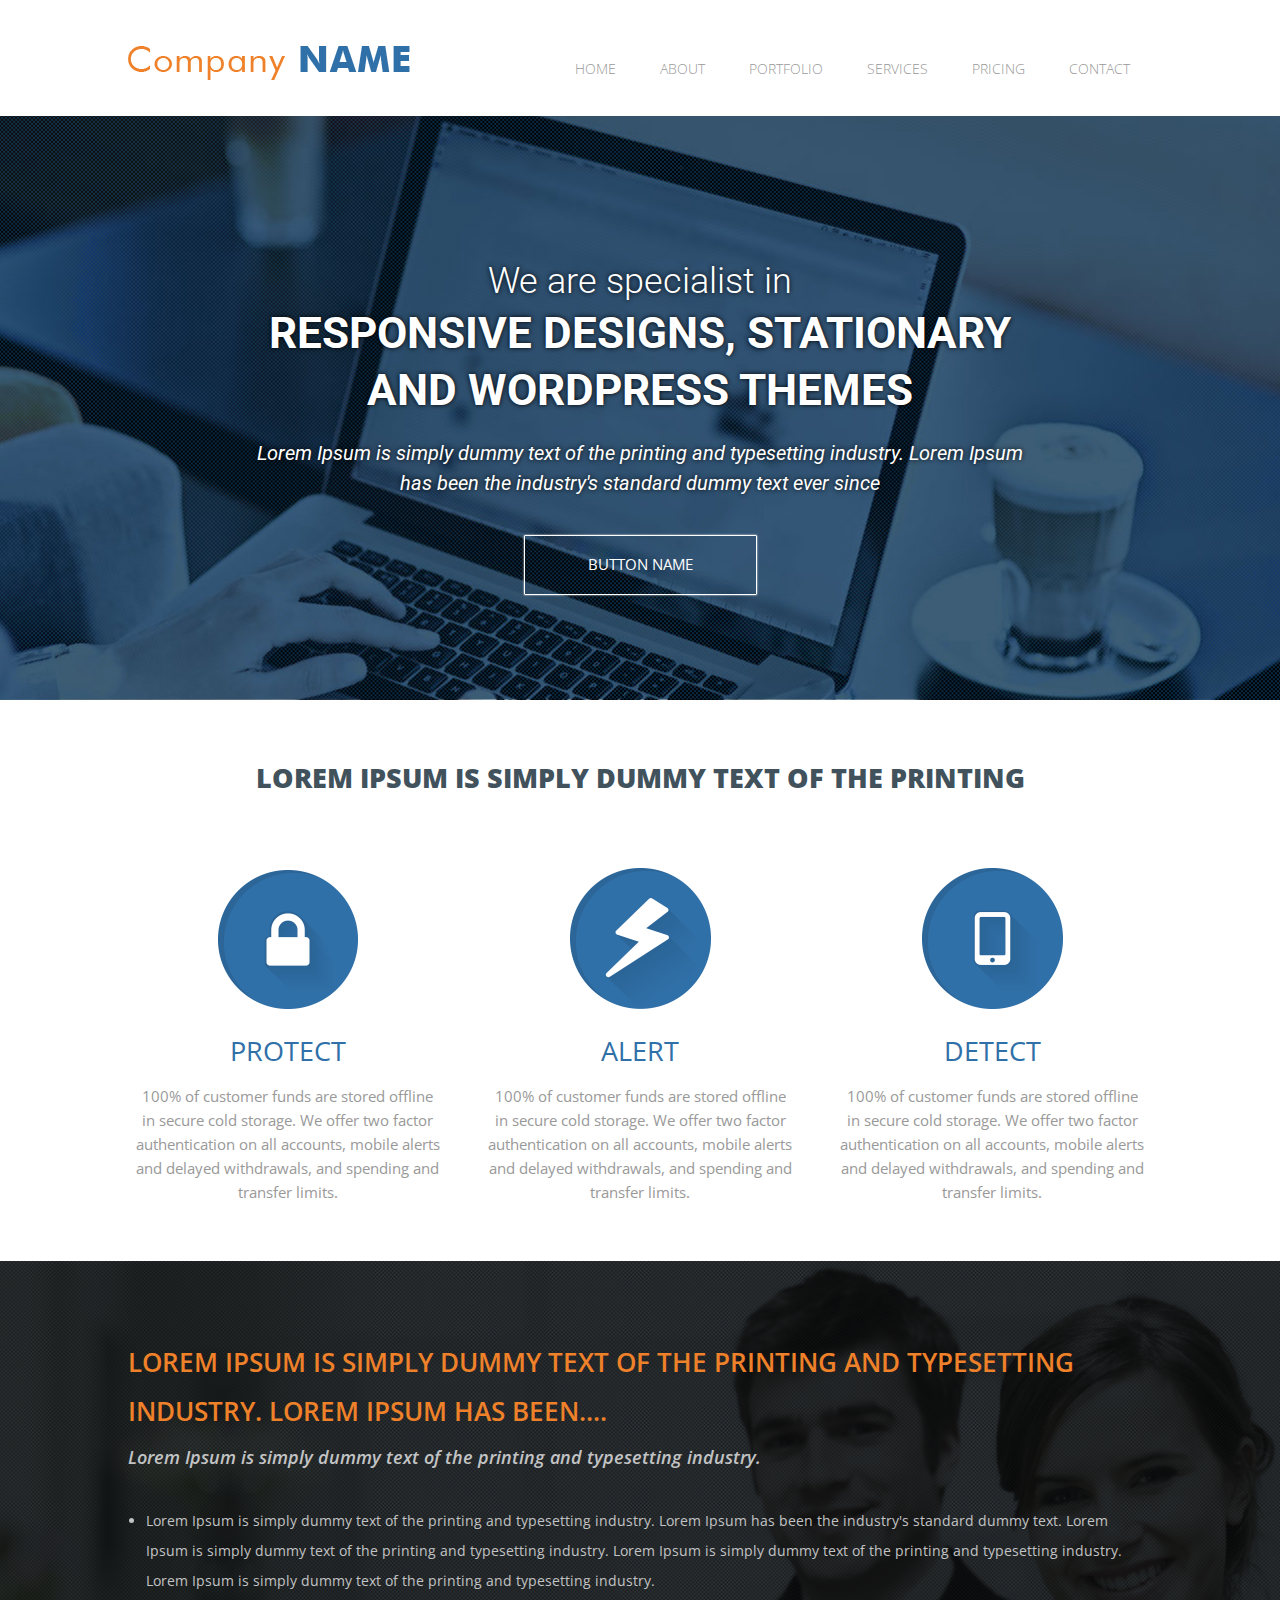
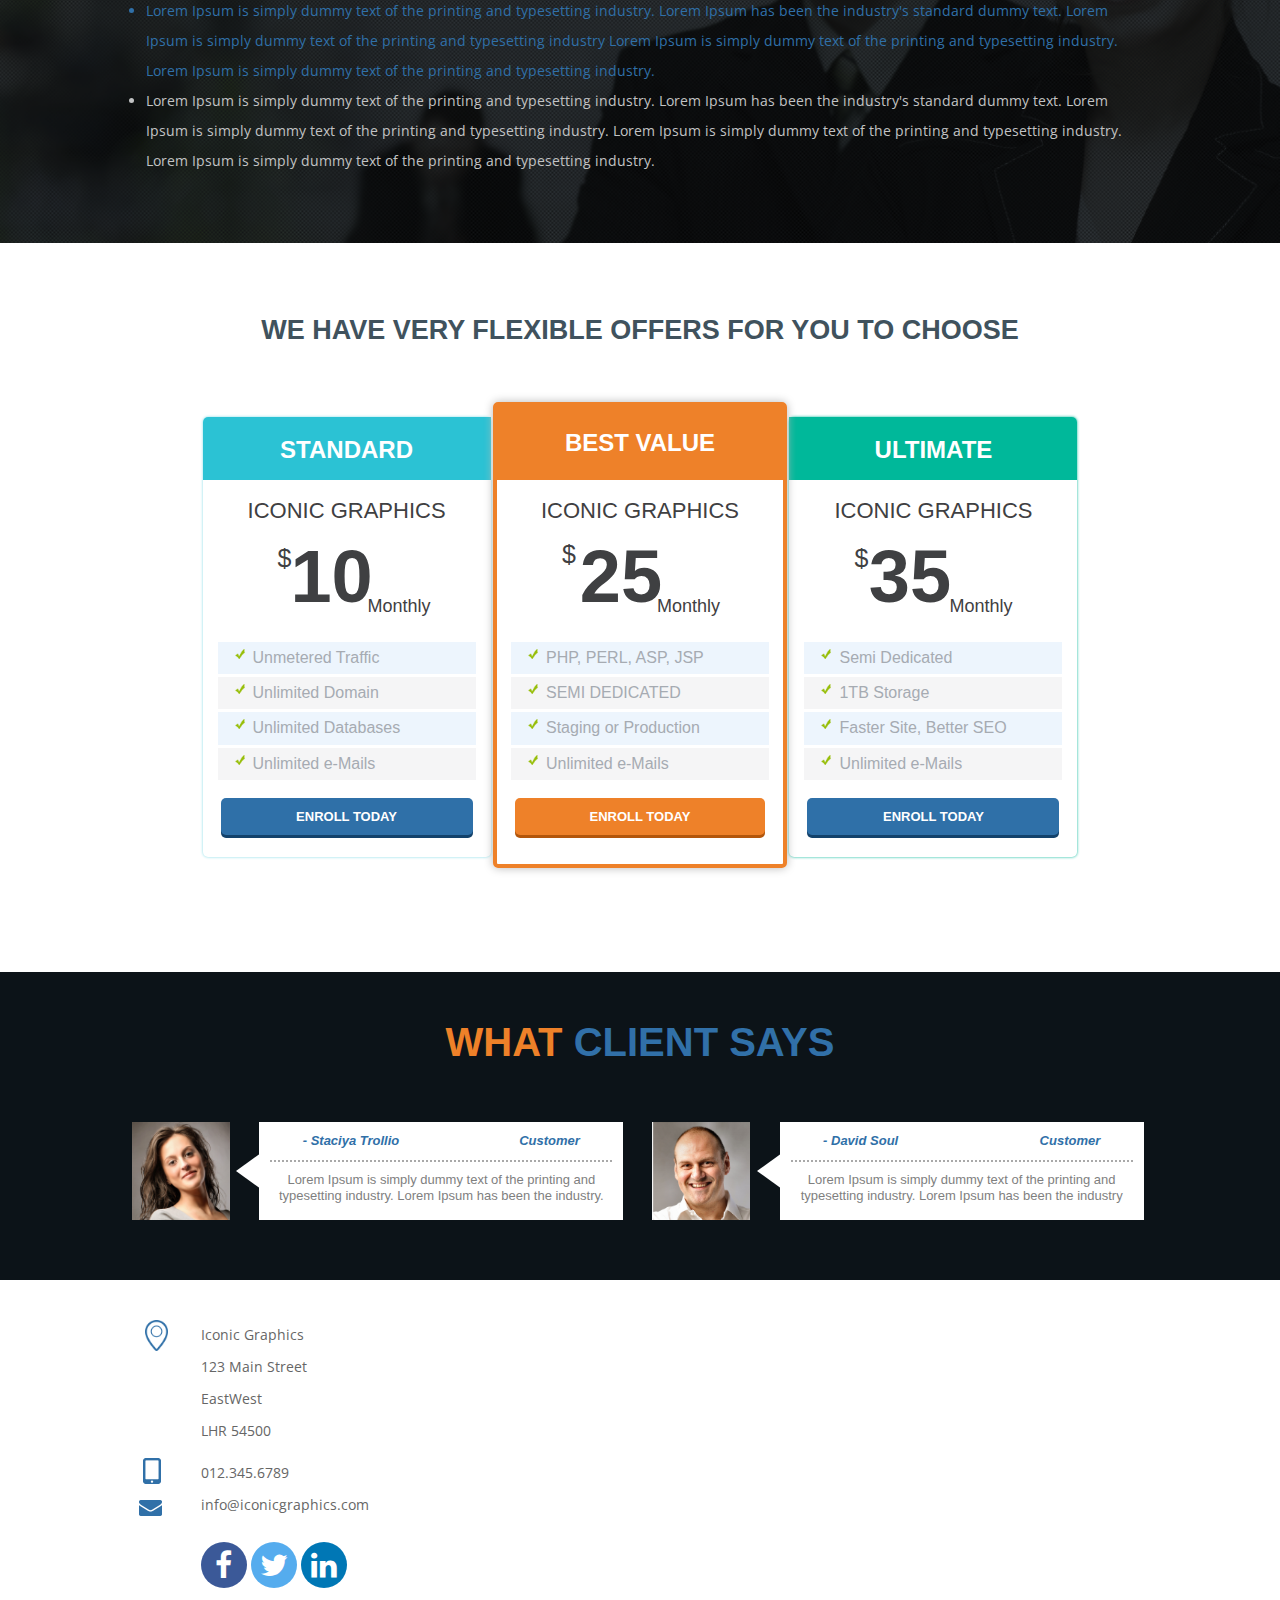
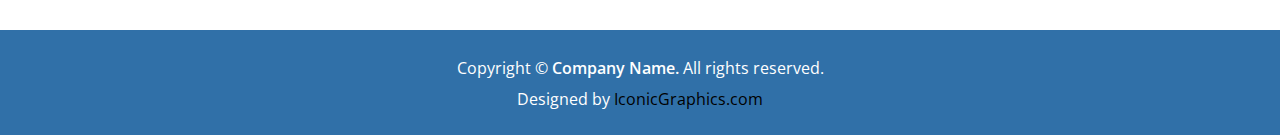
<file: responsive_design_exam/index.html>
<!DOCTYPE html>
<html lang="en">
<head>
    <meta charset="UTF-8">
    <link rel="stylesheet" type="text/css" href="style.css">
    <link href='https://fonts.googleapis.com/css?family=Open+Sans:400,300,400italic,600,800' rel='stylesheet' type='text/css'>
    <link href='https://fonts.googleapis.com/css?family=Roboto&subset=latin,cyrillic' rel='stylesheet' type='text/css'>
    <link rel="stylesheet" href="https://maxcdn.bootstrapcdn.com/font-awesome/4.4.0/css/font-awesome.min.css">
    <title></title>
</head>
<body>


<header>
    <div class="wrapper">
        <div class="wrapper__logo">
            <a href="#"><img src="images/Company-Name.png"/> </a>
        </div>
        <div class="wrapper__menu">
            <nav><a href="#">home </a>
                <a href="#">about</a>
                <a href="#">portfolio</a>
                <a href="#">services</a>
                <a href="#">pricing</a>
                <a href="#">contact</a></nav>
        </div>
    </div>
</header>
<div class="presentation">
    <div class="presentation__text">
        <h3>We are specialist in</h3>
        <h1>responsive designs, stationary and wordpress themes</h1>
        <p>Lorem Ipsum is simply dummy text of the printing and typesetting industry. Lorem Ipsum has been the industry's standard dummy text ever since</p>
    </div>
    <div class="presentation__button"><a href="#">BUTTON NAME</a></div>
</div>
<div class="tasks">
    <div class="tasks__header">Lorem Ipsum is simply dummy text of the printing</div>
    <div class="tasks__example">
        <div> <img src="images/tasks_protect.png"/>
            <h3>PROTECT</h3>
            <p>100% of customer funds are stored offline in secure cold storage. We offer two­ factor authentication on all accounts, mobile alerts and delayed withdrawals, and spending and transfer limits.</p>
        </div>
        <div> <img src="images/tasks_alert.png"/>
            <h3>ALERT</h3>
            <p>100% of customer funds are stored offline in secure cold storage. We offer two­ factor authentication on all accounts, mobile alerts and delayed withdrawals, and spending and transfer limits.</p>
        </div>
        <div> <img src="images/tasks_detect.png"/>
            <h3>DETECT</h3>
            <p>100% of customer funds are stored offline in secure cold storage. We offer two­ factor authentication on all accounts, mobile alerts and delayed withdrawals, and spending and transfer limits.</p>
        </div>
    </div>
</div>
<div class="middle">
    <div class="middle__inner">
        <h3> LOREM IPSUM IS SIMPLY DUMMY TEXT OF THE PRINTING AND TYPESETTING INDUSTRY. LOREM IPSUM HAS BEEN....</h3>
        <h4>Lorem Ipsum is simply dummy text of the printing and typesetting industry.</h4>
        <ul>
            <li>Lorem Ipsum is simply dummy text of the printing and typesetting industry. Lorem Ipsum has been the industry's standard dummy text. Lorem Ipsum is simply dummy text of the printing and typesetting industry. Lorem Ipsum is simply dummy text of the printing and typesetting industry. Lorem Ipsum is simply dummy text of the printing and typesetting industry.</li>
            <li>Lorem Ipsum is simply dummy text of the printing and typesetting industry. Lorem Ipsum has been the industry's standard dummy text. Lorem Ipsum is simply dummy text of the printing and typesetting industry Lorem Ipsum is simply dummy text of the printing and typesetting industry. Lorem Ipsum is simply dummy text of the printing and typesetting industry.</li>
            <li>Lorem Ipsum is simply dummy text of the printing and typesetting industry. Lorem Ipsum has been the industry's standard dummy text. Lorem Ipsum is simply dummy text of the printing and typesetting industry. Lorem Ipsum is simply dummy text of the printing and typesetting industry. Lorem Ipsum is simply dummy text of the printing and typesetting industry.</li>
        </ul>
    </div>
</div>
<div class="pricing-block">
    <div class="pricing-header">we have very flexible offers for you to choose</div>
    <div class="pricing__wrapper blue">
        <div class="pricing__header">STANDARD</div>
        <div class="pricing__price"> ICONIC GRAPHICS
            <br>
        </div>
        <div class="pricing__price-description">
            <span class="pricing__price-currency">$</span><span class="pricing__price-value">10</span> <span class="pricing__price-period">Monthly</span></div>
        <ul class="pricing__list">
            <li>Unmetered Traffic</li>
            <li>Unlimited Domain</li>
            <li>Unlimited Databases</li>
            <li>Unlimited e-Mails</li>
        </ul>
        <a href="#" class="pricing__button"> ENROLL TODAY </a>
    </div>
    <div class="pricing__wrapper orange">
        <div class="pricing__header">BEST VALUE</div>
        <div class="pricing__price"> ICONIC GRAPHICS
            <br>
        </div>
        <div class="pricing__price-description">
            <span class="pricing__price-currency">$</span><span class="pricing__price-value"> 25</span> <span class="pricing__price-period">Monthly</span></div>
        <ul class="pricing__list">
            <li>PHP, PERL, ASP, JSP</li>
            <li>SEMI DEDICATED</li>
            <li>Staging or Production</li>
            <li>Unlimited e-Mails</li>
        </ul>
        <a href="#" class="pricing__button"> ENROLL TODAY </a>
    </div>
    <div class="pricing__wrapper green">
        <div class="pricing__header">ULTIMATE</div>
        <div class="pricing__price"> ICONIC GRAPHICS
            <br>
        </div>
        <div class="pricing__price-description">
            <span class="pricing__price-currency">$</span><span class="pricing__price-value"> 35</span> <span class="pricing__price-period">Monthly</span></div>
        <ul class="pricing__list">
            <li>Semi Dedicated</li>
            <li>1TB Storage</li>
            <li>Faster Site, Better SEO</li>
            <li>Unlimited e-Mails</li>
        </ul>
        <a href="#" class="pricing__button"> ENROLL TODAY </a>
    </div>
</div>
<div class="feedback">
    <div class="feedback__header"><span>WHAT</span> CLIENT SAYS</div>
    <div class="feedback__block">
        <img src="images/feedback_woman.png" class="photo" />
        <div class="feedback__item">
            <h4 class="feedback__item-name">- Staciya Trollio</h4>
            <h4 class="feedback__item-status">Customer </h4>
            <p class="feedback__item-text">Lorem Ipsum is simply dummy text of the printing and typesetting industry. Lorem Ipsum has been the industry.</p>
        </div>
    </div>
    <div class="feedback__block">
        <img src="images/feedback_man.png" class="photo" />
        <div class="feedback__item">
            <h4 class="feedback__item-name">- David Soul</h4>
            <h4 class="feedback__item-status">Customer </h4>
            <p class="feedback__item-text">Lorem Ipsum is simply dummy text of the printing and typesetting industry. Lorem Ipsum has been the industry</p>
        </div>
    </div>
</div>
<div class="podval">
    <div class="contacts">
        <div class="iconic">
            <p>Iconic Graphics</p>
            <p>123 Main Street</p>
            <p>EastWest</p>
            <p>LHR 54500</p>
        </div>
        <div class="mobile">
            <p>012.345.6789</p>
        </div>
        <div class="mail">
            <p>info@iconicgraphics.com</p>
        </div>
        <div class="social">
            <a href="//facebook.com" class="facebook"><i class="fa fa-facebook"></i></a>
            <a href="//twitter.com" class="twitter"><i class="fa fa-twitter"></i></a>
            <a href="//linkedin.com" class="linkedin"><i class="fa fa-linkedin"></i></a>
        </div>
    </div>
    <div class="map">
        <iframe src="https://google.com/maps/embed?pb=!1m18!1m12!1m3!1d2540.96866096408!2d30.51937731592324!3d50.44168439587724!2m3!1f0!2f0!3f0!3m2!1i1024!2i768!4f13.1!3m3!1m2!1s0x40d4ceff6efe6ab5%3A0xf92d4e0b82f14d34!2z0LLRg9C7LiDQkdCw0YHQtdC50L3QsCwgMiwg0JrQuNGX0LI!5e0!3m2!1suk!2sua!4v1445249153878"></iframe>
    </div>
</div>
<footer>
    <div class="copyright">
        <p> Copyright © <a href="#">Company Name.</a> All rights reserved.</p>
    </div>
    <div class="designed">
        <p>Designed by <a href="#">IconicGraphics.com</a></p>
    </div>
</footer>
</body>
</html>
</file>
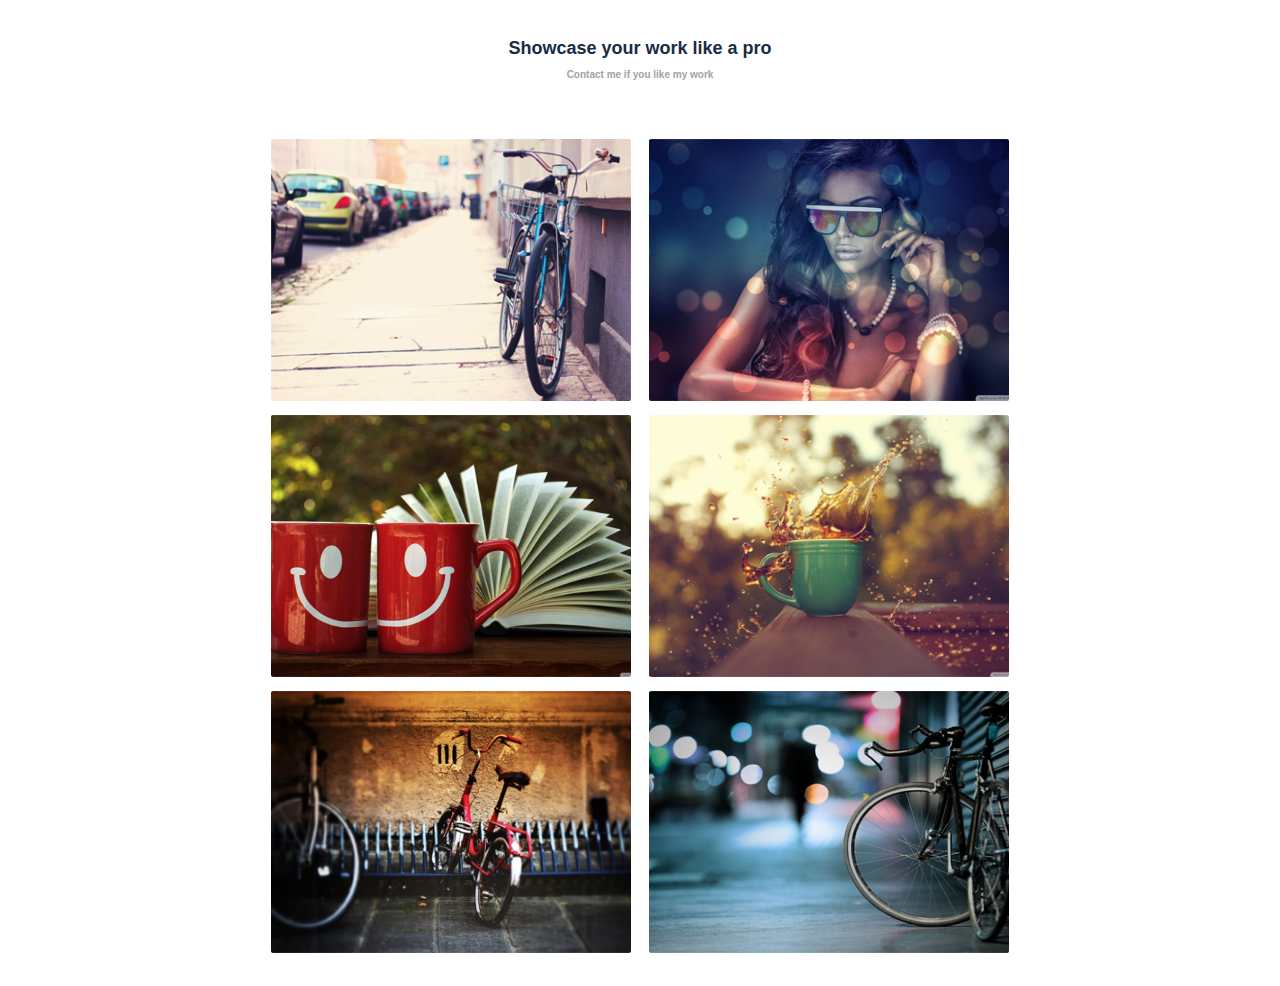
<file: small_popup/index.html>
<!DOCTYPE html>
<html lang="en">
<head>
    <meta charset="UTF-8">
    <title></title>
    <link rel="stylesheet" href="style.css">
</head>
<body>
<h1>Showcase your work like a pro</h1>
<h6>Contact me if you like my work</h6>
<div class="wrapper">
    <div class="wrapper__photo image1" >
        <div class="wrapper__photo-popup">
            <a href="#" class="zoom"></a>
            <a href="#" class="link"></a>
        </div>
    </div>
    <div class="wrapper__photo image2">
        <div class="wrapper__photo-popup">
            <a href="#" class="zoom"></a>
            <a href="#" class="link"></a>
        </div>
    </div>
    <div class="wrapper__photo image3">
        <div class="wrapper__photo-popup">
            <a href="#" class="zoom"></a>
            <a href="#" class="link"></a>
        </div>
    </div>
    <div class="wrapper__photo image4">
        <div class="wrapper__photo-popup">
            <a href="#" class="zoom"></a>
            <a href="#" class="link"></a>
        </div>
    </div>
    <div class="wrapper__photo image5">
        <div class="wrapper__photo-popup">
            <a href="#" class="zoom"></a>
            <a href="#" class="link"></a>
        </div>
    </div>
    <div class="wrapper__photo image6">
        <div class="wrapper__photo-popup">
            <a href="#" class="zoom"></a>
            <a href="#" class="link"></a>
        </div>
    </div>

</div>
<div class="popup_wrapper">
    <div class="popup">
        <div class="popup_close"></div>
    </div>
</div>
</body>
</html>
</file>
<file: responsive_design_exam/style.css>
* {
    box-sizing: border-box;
}

html,body,div,span,applet,object,iframe,h1,h2,h3,h4,h5,h6,p,blockquote,pre,a,abbr,acronym,address,big,cite,code,del,dfn,em,img,ins,kbd,q,s,samp,small,strike,strong,sub,sup,tt,var,b,u,
i,center,dl,dt,dd,ol,ul,li,fieldset,
form,label,legend,table,caption,tbody,tfoot,thead,tr,th,td,article,aside,
canvas,details,embed,figure,figcaption,footer,header,menu,nav,output,
ruby,section,summary,time,mark,audio,
video {
    margin: 0;
    padding: 0;
    border: 0;
    font-size: 100%;
    vertical-align: baseline;
}

article,aside,details,figcaption,
figure,footer,header,menu,nav,section {
    display: block;
}

body {
    line-height: 1;
    max-width: 1400px;
    font-family: Open Sans, sans-serif;
    margin: 0 auto;
}

header {
    height: 116px;
    text-align: center;
    padding: 46px 0 0;
}

.wrapper {
    min-width: 320px;
    max-width: 1024px;
    width: 100%;
    margin: 0 auto;
    text-align: left;
}

.wrapper__logo {
    display: inline-block;
}

.wrapper__menu {
    display: inline-block;
    font-size: 14px;
    padding: 16px 0 0 0;
    margin-left: 141px;
    vertical-align: top;
}

.wrapper__menu nav {
    text-transform: uppercase;
}

.wrapper__menu a {
    text-decoration: none;
    color: #989898;
    font-weight: 300;
    padding: 22px 20px 33px;
    transition: 0.2s;
}

.wrapper__menu a:hover {
    color: #3070a8;
    border-bottom: 5px solid #3070a8;
}

.presentation {
    background: url(images/presentation_background.jpg) center no-repeat;
    background-size: cover;
    padding: 142px 0 105px;
    text-align: center;
    line-height: 1.3;
}

.presentation__text {
    color: white;
    text-shadow: 0 0 5px black;
    margin: 0 20%;
}

.presentation h3 {
    font-size: 36px;
    font-weight: 300;
    font-family: 'roboto', sans-serif;
}

.presentation h1 {
    text-transform: uppercase;
    font-size: 44px;
    font-family: 'Roboto', sans-serif;
}

.presentation p {
    font-size: 20px;
    font-style: italic;
    padding: 19px 0 0 0;
    line-height: 1.5;
    font-family: 'Roboto', sans-serif;
}

.presentation__button {
    display: inline-block;
    margin-top: 37px;
}

.presentation__button a {
    display: block;
    font-size: 15px;
    color: white;
    text-decoration: none;
    padding: 19px 63px;
    border: 1px solid white;
    box-shadow: 0 0 2px white;
    border-radius: 1px;
    transition: 0.5s;
}

.presentation__button a:hover {
    background-color: #fff;
    color: black;
}

.tasks {
    margin: 64px auto 0;
    max-width: 1024px;
    text-align: center;
}

.tasks__header {
    text-transform: uppercase;
    font-size: 27px;
    margin-bottom: 77px;
    font-weight: 800;
    color: #41525c;
}

.tasks__example div {
    width: 30%;
    display: inline-block;
    min-width: 140px;
}

.tasks__example div:nth-child(2) {
    margin: 0 4%;
}

.tasks__example h3 {
    color: #3070a8;
    margin: 26px 0 20px;
    font-size: 27px;
    font-weight: inherit;
}

.tasks__example p {
    color: #999999;
    font-size: 15px;
    line-height: 1.6;
}

.middle {
    background: url(images/middle_bakcground.png) center no-repeat;
    background-size: cover;
    margin-top: 57px;
}

.middle__inner {
    max-width: 1024px;
    margin: 0 auto;
    font-size: 20px;
    padding: 77px 0 67px;
}

.middle h3 {
    color: #ee8129;
    font-size: 26px;
    line-height: 1.9;
    font-weight: 600;
}

.middle h4 {
    font-size: 1.125rem;
    font-weight: 600;
    font-style: italic;
    color: #c2c3c4;
    line-height: 2.4;
    margin: 0 0 26px 0;
}

.middle ul {
    font-size: 0.875rem;
    color: #3070a8;
}

.middle li {
    margin-left: 18px;
    line-height: 30px;
}

.middle li:nth-child(odd) {
    color: #c2c3c4;
}

.feedback {
    background-color: #0c1318;
    font-family: 'Trebuchet MS', 'Lucida Grande', 'Lucida Sans Unicode', 'Lucida Sans', Tahoma, sans-serif;
    text-align: center;
    padding-top: 50px;
    padding-bottom: 50px;
}

.feedback__header {
    font-size: 40px;
    color: #3170a8;
    font-weight: bold;
    margin-bottom: 50px;
}

.feedback__header span {
    color: #ee8129;
}

.feedback__block {
    display: inline-block;
    padding: 10px;
    vertical-align: middle;
}

.feedback__block:after {
    content: '';
    display: inline-block;
    width: 0;
    height: 100%;
}

.photo {
    width: 98px;
    height: 98px;
    display: inline-block;
    vertical-align: middle;
}

.feedback__item:before {
    content: '';
    position: absolute;
    top: 50%;
    margin-top: -18px;
    left: -42px;
    border: 18px solid transparent;
    border-right: 25px solid white;
}

.feedback__item {
    border: 1px solid white;
    background-color: #fff;
    color: #3070a8;
    display: inline-block;
    max-width: 364px;
    min-height: 98px;
    position: relative;
    margin: 0 0 0 25px;
    padding: 10px;
    font-size: 13px;
    line-height: 1.3;
    vertical-align: middle;
}

.feedback__item-name {
    font-style: italic;
    white-space: pre;
    display: inline-block;
    text-align: left;
    width: 40%;
}

.feedback__item-status {
    font-style: italic;
    display: inline-block;
    text-align: right;
    width: 40%;
}

.feedback__item-text {
    border-top: 2px dotted #a9a9a9;
    color: #7f7f7f;
    padding-top: 10px;
    margin-top: 10px;
}
.pricing-block {
    text-align: center;
    font-family: sans-serif;
    color: #40525d;
    margin: 74px 0 104px;
}

.pricing-header {
    text-transform: uppercase;
    font-size: 27px;
    font-weight: bold;
}

.pricing__wrapper {
    position: relative;
    display: inline-block;
    margin-top: 58px;
    width: 294px;
    height: 466px;
    border-radius: 5px;
}

.pricing__header {
    background-color: #ee8129;
    color: white;
    font-size: 24px;
    text-align: center;
    font-weight: bold;
}

.pricing__price {
    font-size: 22px;
    color: #3f4042;
    text-align: center;
    padding: 20px 0 0;
}

.pricing__price-description {
    position: relative;
    color: #3f4042;
}

.pricing__price-currency {
    display: block;
    position: absolute;
    font-size: 25px;
}

.pricing__price-value {
    display: block;
    font-size: 74px;
    font-weight: bold;
    padding: 18px 38px 0 0;
}

.pricing__price-period {
    display: block;
    position: absolute;
    top: 75px;
    left: 160px;
    font-size: 18px;
}

.pricing__list {
    display: block;
    width: 258px;
    margin: 28px auto 0;
    text-align: left;
    font-size: 16px;
    color: #A6ABB2;
    line-height: 1.4;
}

.pricing__list li:before {
    content: '';
    display: block;
    position: absolute;
    left: 17px;
    top: 7px;
    width: 10px;
    height: 10px;
    background: url("images/Shape.png") center no-repeat;
    background-size: cover;
}

.pricing__list li {
    position: relative;
    padding: 5px 35px;
    display: block;
}

.pricing__list li:nth-child(odd) {
    background-color: #edf5fd;
    margin: 3px 0;
}

.pricing__list li:nth-child(even) {
    background-color: #f5f5f6;
    margin: 3px 0;
}

.pricing__button {
    display: block;
    background-color: #ee8129;
    margin: 18px 18px 0;
    padding: 12px 0;
    text-decoration: none;
    color: white;
    border-radius: 5px;
    box-shadow: 0 3px 0 #b3560b;
    text-align: center;
    font-size: 13px;
    font-weight: bold;
    transition: all 0.2s;
}

.pricing__button:hover {
    background-color: #FBA158;
    box-shadow: 0 3px 0 #D2874B;
}

.blue,
.green {
    height: 440px;
    width: 288px;
}

.blue {
    box-shadow: 0 0 3px #80dbe6;
    margin-right: -2px;
}

.orange {
    border: 4px solid #ee8129;
    box-shadow: 0 0 10px #b8b8b8;
    z-index: 2;
}

.green {
    box-shadow: 0 0 3px #00b89a;
    margin-left: -2px;
}

.blue .pricing__header,
.green .pricing__header {
    padding: 21px 0 18px;
}

.orange .pricing__header {
    padding: 25px 0 25px;
}

.blue .pricing__header {
    background-color: #2bc2d4;
    border-top-left-radius: 5px;
}

.green .pricing__header {
    background-color: #00b89a;
    border-top-right-radius: 5px;
}

.blue .pricing__price-currency {
    top: 24px;
    left: 75px;
}

.orange .pricing__price-currency {
    top: 20px;
    left: 65px;
}

.green .pricing__price-currency {
    top: 24px;
    left: 65px;
}

.blue .pricing__price-value {
    padding: 18px 30px 0 0;
}

.green .pricing__price-value {
    padding: 18px 47px 0 0;
}

.blue .pricing__price-period {
    left: 165px;
}

.blue .pricing__button {
    background-color: #2f70a8;
    box-shadow: 0 3px 0 #13426b;
}

.blue .pricing__button:hover {
    background-color: #2bc2d4;
    box-shadow: 0 3px 0 #49878E;
}

.green .pricing__button {
    background-color: #2f70a8;
    box-shadow: 0 3px 0 #13426b;
}

.green .pricing__button:hover {
    background-color: #00b89a;
    box-shadow: 0 3px 0 #49878E;
}
.podval {
    height: 350px;
    position: relative;
    text-align: right;
}

.contacts {
    display: inline-block;
    font-size: 14px;
    color: #666666;
    width: 49%;
    padding: 30px 0 0 15%;
    text-align: left;
    vertical-align: top;
}

.iconic p {
    margin: 18px 0 0;
}

.mobile p {
    margin: 28px 0 0;
}

.mail p {
    margin: 18px 0 0;
}

.iconic,
.mobile,
.mail {
    position: relative;
}

.iconic:before {
    position: absolute;
    top: -8px;
    left: -56px;
    content: url("images/contacts_iconic.png");
}

.mobile:before {
    content: url("images/Contacts_mobile.png");
    position: absolute;
    top: -8px;
    left: -58px;
}

.mail:before {
    content: url("images/contacts_email.png");
    position: absolute;
    top: 2px;
    left: -62px;
}

.social {
    margin: 30px 0 0;
}

.facebook,
.twitter,
.linkedin {
    display: inline-block;
    border-radius: 50%;
    background: #3b5998;
    font-size: 30px;
    color: #fff;
    width: 46px;
    height: 46px;
    text-align: center;
    line-height: 46px;
    transition: 0.3s;
}

.twitter {
    background: #55acee;
}

.linkedin {
    background: #0077b5;
}

.facebook:hover {
    background: #8b9dc3;
}

.twitter:hover {
    background: #bfbfbf;
}

.linkedin:hover {
    background: #86888a;
}

.map {
    display: inline-block;
    height: 100%;
    width: 50%;
}

.map iframe {
    height: 100%;
    width: 100%;
   }

footer {
    height: 105px;
    background-color: #3070a8;
    text-align: center;
    color: white;
    padding: 30px 0;
    font-size: 16px;
}

.copyright {
    margin-bottom: 15px;
}

.copyright a {
    text-decoration: none;
    color: white;
    font-weight: 600;
}

.designed a {
    text-decoration: none;
    color: black;
}
</file>
<file: small_popup/style.css>
* {
    -webkit-box-sizing: border-box;
    -moz-box-sizing: border-box;
    box-sizing: border-box;
}

html, body, div, span, applet, object, iframe, h1, h2, h3, h4, h5, h6, p, blockquote, pre, a, abbr, acronym, address, big, cite, code, del, dfn, em, img, ins, kbd, q, s, samp, small, strike, strong, sub, sup, tt, var, b, u, i, center, dl, dt, dd, ol, ul, li,
fieldset, form, label, legend,
table, caption, tbody, tfoot, thead, tr, th, td, article, aside, canvas, details, embed, figure, figcaption, footer, header,
menu, nav, output, ruby, section, summary, time, mark, audio, video {
    margin: 0;
    padding: 0;
    border: 0;
    font-size: 100%;
    vertical-align: baseline;
}

article, aside, details, figcaption, figure,
footer, header, menu, nav, section {
    display: block;
}

* {
    font-family: sans-serif;
}

body {
    padding-bottom: 1px;
}

h1 {
    font-size: 18px;
    color: #172c45;
    text-align: center;
    margin: 38px 0 10px;
}

h6 {
    font-size: 10px;
    color: #a1a3a2;
    text-align: center;
    margin: 0 0 52px;
}

.wrapper {
    width: 85%;
    margin: 25px auto;
    text-align: center;
}

.wrapper__photo {
    display: inline-block;
    width: 360px;
    height: 262px;
    margin: 7px;
    border-radius: 2px;
}

.image1 {
    background: url(images/image_1.png) no-repeat center;
    background-size: cover;
}

.image2 {
    background: url(images/image_2.png) no-repeat center;
    background-size: cover;
}

.image3 {
    background: url(images/image_3.png) no-repeat center;
    background-size: cover;
}

.image4 {
    background: url(images/image_4.png) no-repeat center;
    background-size: cover;
}

.image5 {
    background: url(images/image_5.png) no-repeat center;
    background-size: cover;
}

.image6 {
    background: url(images/image_6.png) no-repeat center;
    background-size: cover;
}

.wrapper__photo-popup {
    background-color: blue;
    width: 100%;
    height: 100%;
    opacity: 0;
    transition: 0.3s;
    border-radius: 2px;
}

.zoom {
    background: url(images/zoom_button.png) no-repeat center;

}

.link {
    background: url(images/link_button.png) no-repeat center;

}

.zoom, .link {
    height: 42px;
    width: 42px;
    display: inline-block;
    border: 1px solid #fff;
    border-radius: 2px;
    vertical-align: middle;

}

.wrapper__photo:hover > .wrapper__photo-popup {
    opacity: 0.6;
}

.wrapper__photo-popup:after {
    content: '';
    display: inline-block;
    width: 0;
    height: 100%;
    vertical-align: middle;
}

.popup_wrapper {
    display: none;
    background-color: rgba(0, 0, 0, 0.7);
    width: 100%;
    height: 110%;
    position: absolute;
    top: 0;
}

.popup {
    display: block;
    position: absolute;
    top: 100px;
    left: 0;
    right: 0;
    bottom: 0;
    width: 83%;
    background: url(images/preview_image_1.png) no-repeat center;
    background-size: contain;
    margin: auto;
}

.popup_wrapper.active {
    display: block;
}
</file>
